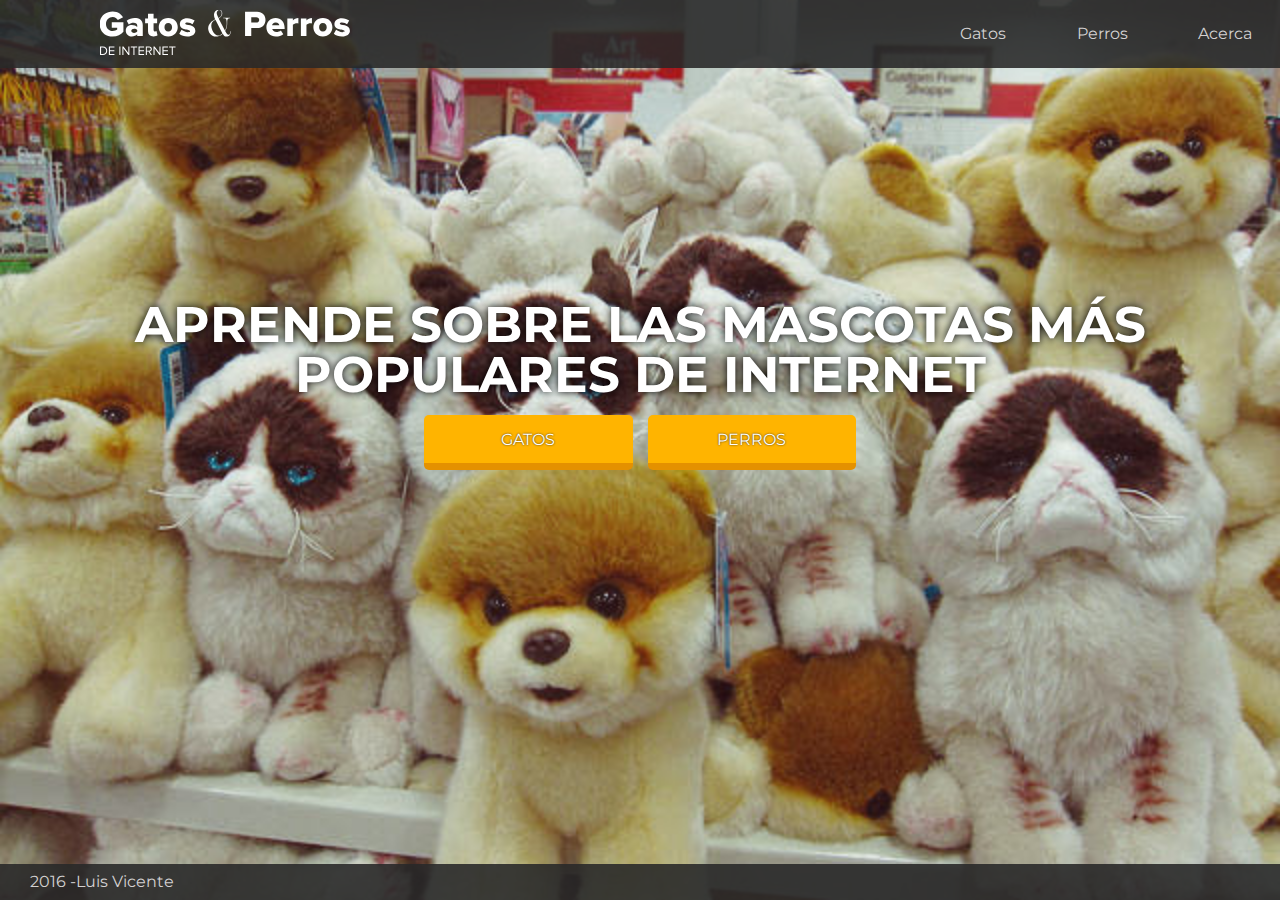
<file: index.html>
<!DOCTYPE html>
<html>
	<head>
		<title>Gatos y perros del Internet</title>
		<meta name="viewport" content="width=device-width,initial-scale=1">
		<link rel="stylesheet" type="text/css" href="style.css">
		<link href="https://fonts.googleapis.com/css?family=Montserrat:400,700" rel="stylesheet" type="text/css">
		<meta charset="UTF-8" />
	</head>
	<body class="cuerpoPaginaPrincipal">
		<header>
			<div class="contenedor">
				<nav class="fila distribuirEnMedio centrarVertical">
					<div class="col-4">
						<a href="index.html"> <img src="assets/logo.svg" /> </a> 
					</div>
					
					<div class="col-3 contenedorNavegador" >
						<ul class="fila distribuirEnMedio">

							<li class="col">
								<a href="gatos.html" class="link_a"> Gatos </a>
							</li>

							<li class="col">
								<a href="perros.html" class="link_a"> Perros</a>
							</li>

							<li class="col">
								<a href="#" class="link_a"> Acerca </a>
							</li>

						</ul>
					</div>
				</nav>
			</div>
		</header>


		<section class="altura-12">
			<div class="contenedor altura-12">

					<div class="fila altura-offset-4 centrarVertical centrarContenido ">
						<h1 class="col-10 ">Aprende sobre las mascotas más populares de internet</h1>
						
							<a href="gatos.html" class=" col-2 boton centrarVertical">
								<div class="col-12"> Gatos </div> 
							</a>

							<a href="perros.html" class=" boton col-2 centrarVertical">
								<div class="col-12"> Perros </div>
							</a>
						
					</div>

			</div>
		</section>

		<footer>
			<div class="contenedor">
				<div class="fila col-12" >
					2016 - <a href="https://github.com/luisvix" class="link_a" target="blank">Luis Vicente</a> 
				</div>
			</div>
		</footer>
	</body>
</html>
</file>
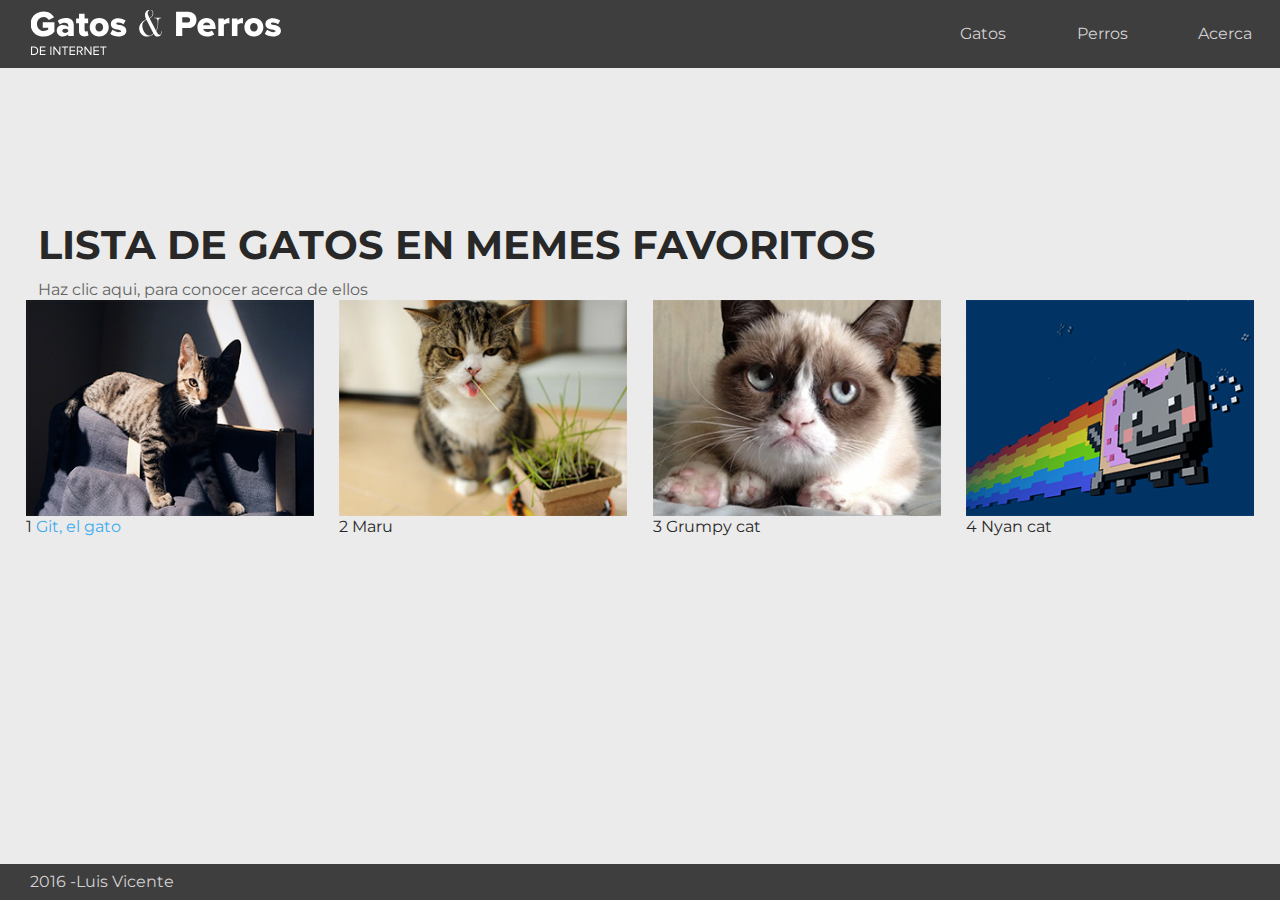
<file: gatos.html>
<!DOCTYPE html>
<html>
	<head>
		<title>Gatos y perros del Internet</title>
		<link rel="stylesheet" type="text/css" href="style.css">
		<link href="https://fonts.googleapis.com/css?family=Montserrat:400,700" rel="stylesheet" type="text/css">
		<meta charset="UTF-8" />
	</head>

	<body class="cuerpoPaginaSecundaria">

		<header>
			<div class="contenedor">
				<nav class="fila distribuirEnMedio centrarVertical">
					<div class="col-4">
						<a href="index.html"> <img src="assets/logo.svg" /> </a> 
					</div>
					
					<div class="col-3">
						<ul class="fila distribuirEnMedio">

							<li class="col">
								<a href="gatos.html" class="link_a"> Gatos </a>
							</li>

							<li class="col">
								<a href="perros.html" class="link_a"> Perros</a>
							</li>

							<li class="col">
								<a href="#" class="link_a"> Acerca </a>
							</li>

						</ul>
					</div>
				</nav>
			</div>
		</header>

		<section class="altura-12">
			<div class="contenedor altura-12">
						<div class="col-10 altura-offset-3">
							<h2>Lista de Gatos en Memes favoritos</h2>
							<p>Haz clic aqui, para conocer acerca de ellos</p>
						</div>

					<div class="fila">
						<div class="col-3">
							<img src="assets/git.png">
						</div>
						<div class="col-3">
							<img src="assets/maru.png">
						</div>
						<div class="col-3">
							<img src="assets/grumpy.png">
						</div>
						<div class="col-3">
							<img src="assets/nyan.png">
						</div>
					</div> 

					<ol class="fila">
							<li class="col-3">
								 <a href="git.html">Git, el gato</a>
							</li>
							<li class="col-3">
								Maru
							</li>
							<li class="col-3">
								Grumpy cat
							</li>
							<li class="col-3">
								Nyan cat
							</li>
					</ol> 
			</div>
		</section>

		<footer>
			<div class="contenedor">
				<div class="fila col-12" >
					2016 - <a href="https://github.com/luisvix" class="link_a" target="blank">Luis Vicente</a> 
				</div>
			</div>
		</footer>

	</body>

</html>
</file>
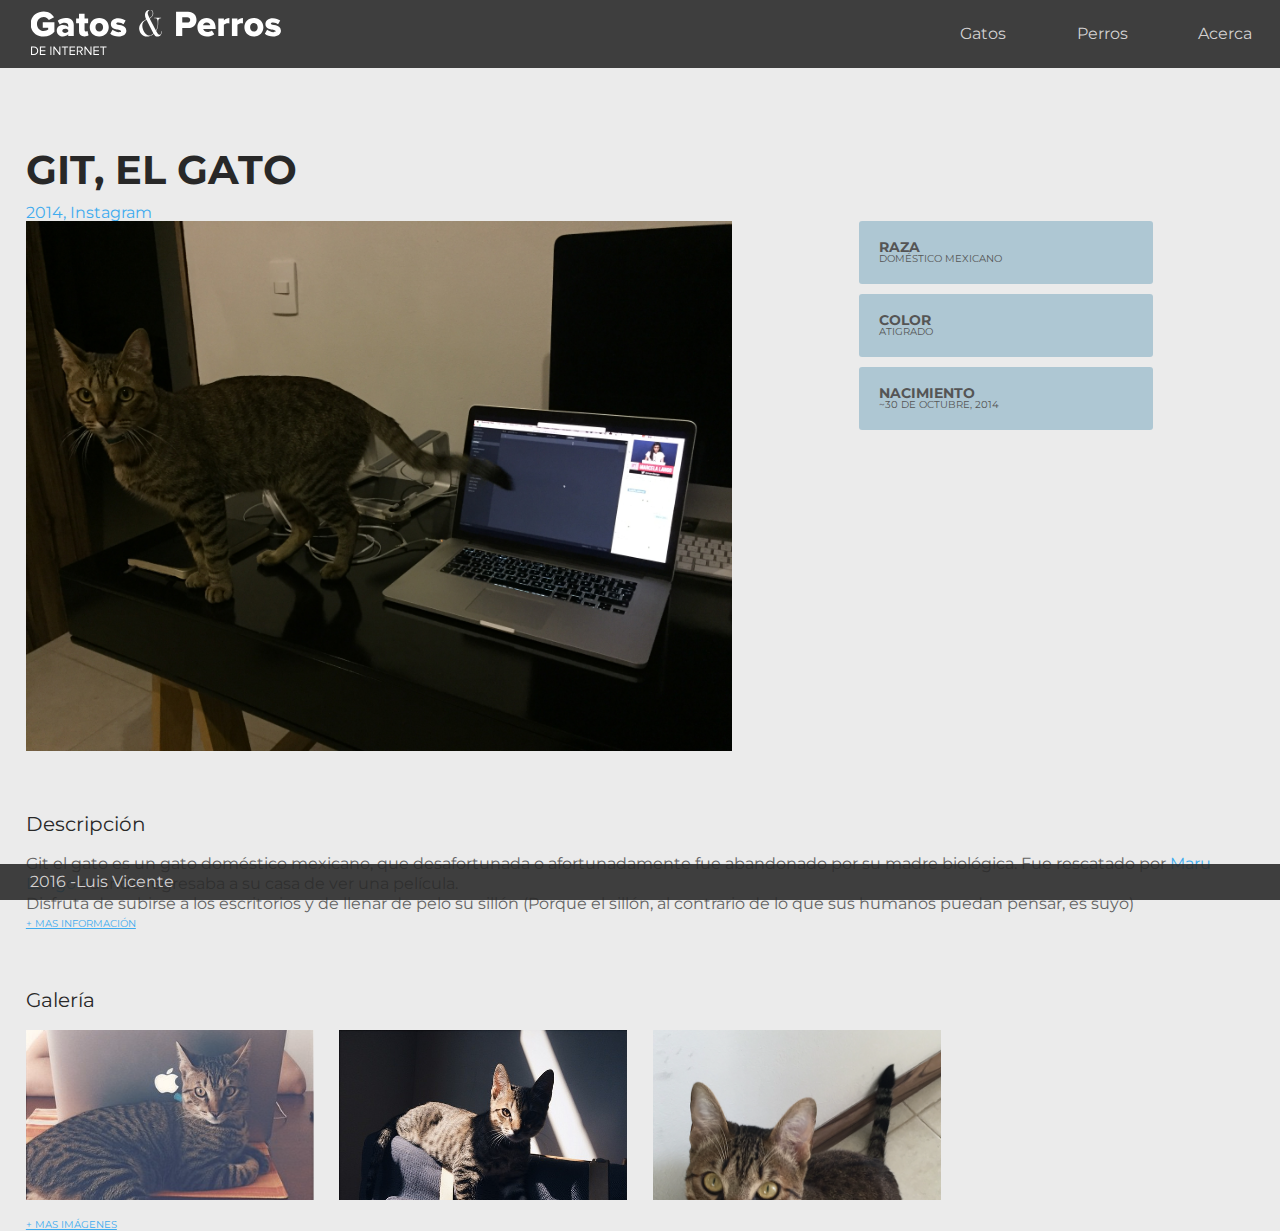
<file: git.html>
<!DOCTYPE html>
<html>
    <head>
        <title>Gatos y Perros del Internet</title>
        <link rel="stylesheet" type="text/css" href="style.css">
        <link href="https://fonts.googleapis.com/css?family=Montserrat:400,700" rel="stylesheet" type="text/css">
        <meta charset="UTF-8" />
    </head>
    <body class="cuerpoPaginaSecundaria">
        <header>
                    <div class="contenedor">
                        <nav class="fila distribuirEnMedio centrarVertical">
                            <div class="col-4">
                                <a href="index.html"> <img src="assets/logo.svg" /> </a> 
                            </div>
                            
                            <div class="col-3">
                                <ul class="fila distribuirEnMedio">

                                    <li class="col">
                                        <a href="gatos.html" class="link_a"> Gatos </a>
                                    </li>

                                    <li class="col">
                                        <a href="perros.html" class="link_a"> Perros</a>
                                    </li>

                                    <li class="col">
                                        <a href="#" class="link_a"> Acerca </a>
                                    </li>

                                </ul>
                            </div>
                        </nav>
                    </div>
        </header>
        <section>
            <div class="contenedor">
                <div class="fila">
                    <h2 class="col-12  altura-offset-2">Git, el gato</h2>
                    <a class="col-12" href="https://instagram.com/p/vbMajIqeTU/">2014, Instagram</a>
                    <div class="col-7">
                        <img src="assets/gatos/git/git-main.jpg" />
                    </div>
                    <div class="col-3 col-offset-1">
                        <div class="fila">
                            <div class="col-12 info">
                                <h4>Raza</h4> Doméstico Mexicano
                            </div>
                            <div class="col-12 info">
                                <h4>Color</h4> Atigrado
                            </div>
                            <div class="col-12 info">
                                <h4>Nacimiento</h4> ~30 de Octubre, 2014
                            </div>
                        </div>
                    </div>
                </div>
                <div class="fila">
                    <h3 class="col-12">Descripción</h3>
                    <div class="col-12">
                        <p>Git el gato es un gato doméstico mexicano, que desafortunada o afortunadamente fue abandonado por su madre biológica. Fue rescatado por <a href="http://twitter.com/marulango" target="_blank">Maru Lango</a> cuando regresaba a su casa de ver una película.</p>

                        <p>Disfruta de subirse a los escritorios y de llenar de pelo su sillón (Porque el sillón, al contrario de lo que sus humanos puedan pensar, es suyo)</p>

                        <a class="more">+ Mas información</a>
                    </div>
                    
                </div>

                <div class="fila ultimaFila">
                    <h3 class="col-12">Galería</h3>
                    <div class="col-3 same-height">
                        <img src="assets/gatos/git/git-1.png" />
                    </div>
                    <div class="col-3 same-height">
                        <img src="assets/gatos/git/git-2.png" />
                    </div>
                    <div class="col-3 same-height">
                        <img src="assets/gatos/git/git-3.png" />
                    </div>
                    <a class="col-12 more">+ Mas imágenes</a>
                </div>
            </div>
        </section>
        <footer>
            <div class="contenedor">
                <div class="fila col-12" >
                    2016 - <a href="https://github.com/luisvix" class="link_a" target="blank">Luis Vicente</a> 
                </div>
            </div>
        </footer>
    </body>
</html>
</file>
<file: style.css>
@import url("css/reset.css");
@import url("css/reticula.css");
@import url("css/headerFooter.css");
@import url("css/secciones.css");
@import url("css/formas.css");
@import url("css/editorial.css");



html,body{
	color:#282828; /*rgb(40,40,40)*/
	height: 100%;
	font-family: 'Montserrat', sans-serif;
}

.cuerpoPaginaSecundaria{
	background-color: rgb(235,235,235);
}

.cuerpoPaginaPrincipal{
	background: #ffffff url('assets/bg.jpg') no-repeat center center fixed;
	background-size: cover;
	-webkit-background-size: cover;
	-moz-background-size: cover;
	text-align: center;
	color: #ffffff;
	box-sizing: border-box;
}
</file>
